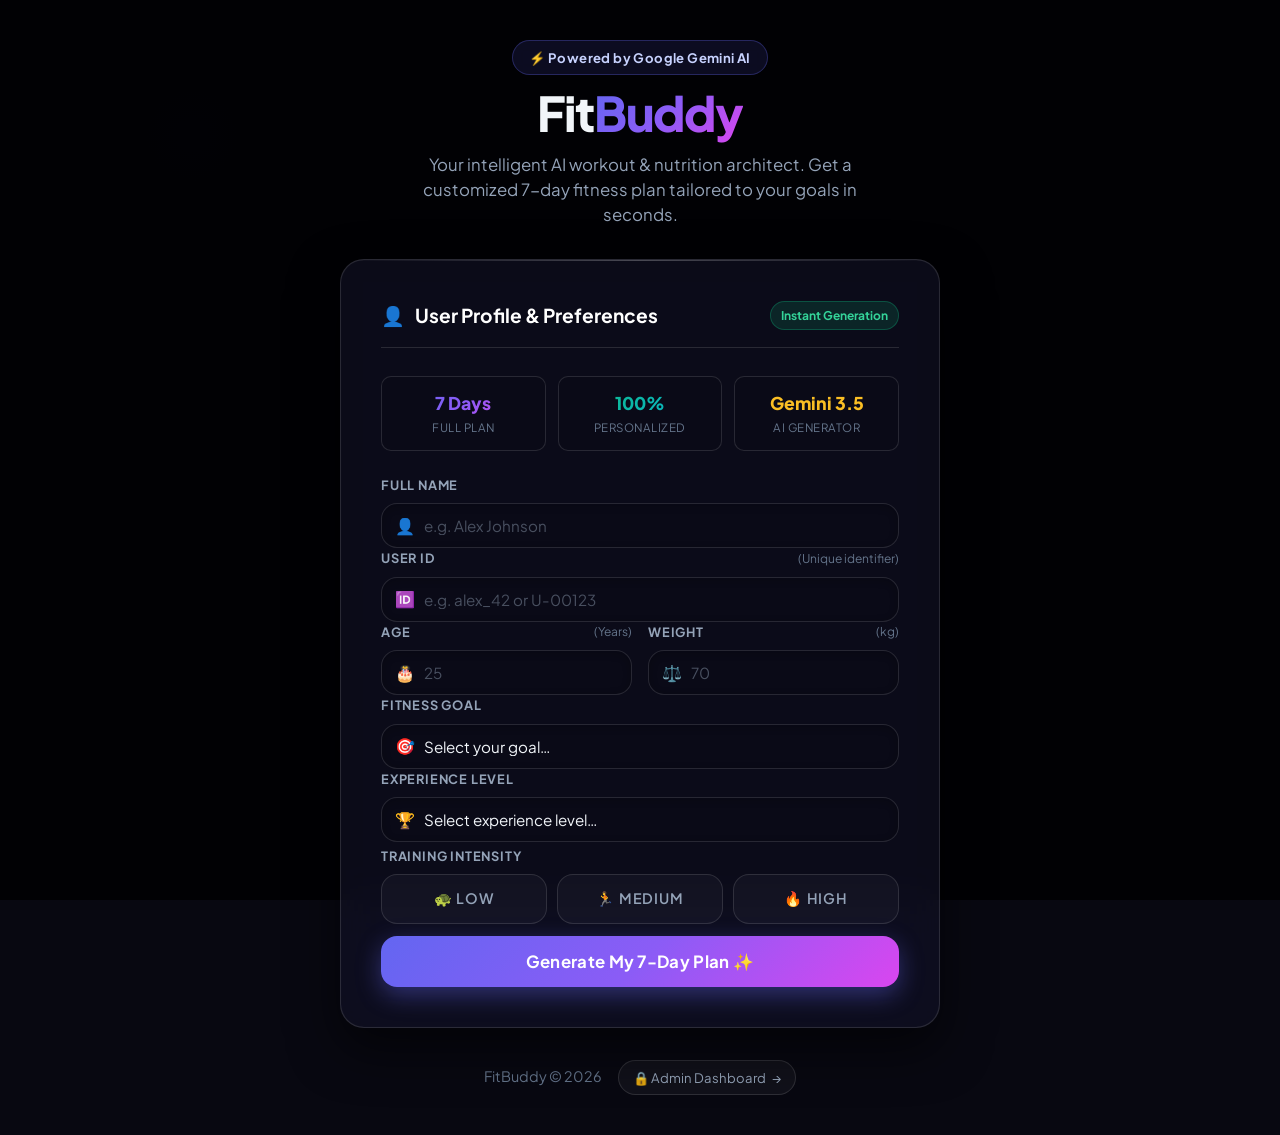
<file: app/templates/index.html>
<!DOCTYPE html>
<html lang="en">
<head>
  <meta charset="UTF-8" />
  <meta name="viewport" content="width=device-width, initial-scale=1.0" />
  <title>FitBuddy &ndash; AI Personal Fitness Trainer</title>
  
  <!-- Fonts: Plus Jakarta Sans & Roboto -->
  <link rel="preconnect" href="https://fonts.googleapis.com" />
  <link rel="preconnect" href="https://fonts.gstatic.com" crossorigin />
  <link href="https://fonts.googleapis.com/css2?family=Plus+Jakarta+Sans:wght@300;400;500;600;700;800&family=Roboto:wght@400;500;700&display=swap" rel="stylesheet" />
  
  <!-- Master Stylesheet -->
  <link rel="stylesheet" href="/static/css/style.css" />

  <style>
    /* Specific Landing Page Layout Adjustments */
    .landing-body {
      display: flex;
      flex-direction: column;
      align-items: center;
      justify-content: center;
      min-height: 100vh;
      padding: 40px 20px;
    }

    .landing-wrapper {
      width: 100%;
      max-width: 600px;
      display: flex;
      flex-direction: column;
      gap: 32px;
    }

    /* Hero Section */
    .hero-header {
      text-align: center;
      display: flex;
      flex-direction: column;
      align-items: center;
      gap: 12px;
    }

    .hero-badge-pill {
      display: inline-flex;
      align-items: center;
      gap: 8px;
      padding: 6px 16px;
      border-radius: var(--radius-full);
      background: rgba(99, 102, 241, 0.12);
      border: 1px solid rgba(99, 102, 241, 0.3);
      color: #c7d2fe;
      font-size: 0.82rem;
      font-weight: 700;
      letter-spacing: 0.4px;
      backdrop-filter: blur(10px);
    }

    .hero-title {
      font-size: 3rem;
      font-weight: 800;
      line-height: 1.1;
      letter-spacing: -1.2px;
    }

    .hero-subtitle {
      font-size: 1.05rem;
      color: var(--text-muted);
      max-width: 480px;
      font-weight: 400;
      line-height: 1.5;
    }

    /* Form Container Header */
    .form-card {
      padding: 40px;
    }

    .form-header {
      display: flex;
      align-items: center;
      justify-content: space-between;
      margin-bottom: 28px;
      padding-bottom: 16px;
      border-bottom: 1px solid var(--border-glass);
    }

    .form-header-title {
      font-size: 1.2rem;
      font-weight: 700;
      color: var(--text-bright);
      display: flex;
      align-items: center;
      gap: 10px;
    }

    .form-header-badge {
      font-size: 0.75rem;
      padding: 4px 10px;
      border-radius: var(--radius-full);
      background: rgba(16, 185, 129, 0.15);
      border: 1px solid rgba(16, 185, 129, 0.3);
      color: #34d399;
      font-weight: 700;
    }

    /* Stat Highlights Row */
    .stat-row {
      display: grid;
      grid-template-columns: repeat(3, 1fr);
      gap: 12px;
      margin-bottom: 24px;
    }

    .stat-box {
      background: rgba(10, 10, 24, 0.4);
      border: 1px solid var(--border-glass);
      border-radius: var(--radius-sm);
      padding: 12px;
      text-align: center;
    }

    .stat-val {
      font-size: 1.1rem;
      font-weight: 800;
      color: #fff;
    }

    .stat-lbl {
      font-size: 0.72rem;
      color: var(--text-dim);
      text-transform: uppercase;
      letter-spacing: 0.5px;
      margin-top: 2px;
    }

    /* Footer / Admin Link */
    .landing-footer {
      text-align: center;
      font-size: 0.9rem;
      color: var(--text-dim);
      display: flex;
      align-items: center;
      justify-content: center;
      gap: 16px;
    }

    .admin-pill-link {
      display: inline-flex;
      align-items: center;
      gap: 6px;
      padding: 6px 14px;
      border-radius: var(--radius-full);
      background: rgba(255, 255, 255, 0.04);
      border: 1px solid var(--border-glass);
      color: var(--text-muted);
      font-size: 0.82rem;
      transition: all 0.2s ease;
    }
    .admin-pill-link:hover {
      background: rgba(99, 102, 241, 0.15);
      border-color: rgba(99, 102, 241, 0.4);
      color: #fff;
    }

    @media (max-width: 540px) {
      .landing-wrapper { gap: 24px; }
      .hero-title { font-size: 2.2rem; }
      .form-card { padding: 24px 20px; }
      .stat-row { grid-template-columns: 1fr; }
    }
  </style>
</head>
<body class="landing-body">

  <div class="landing-wrapper">

    <!-- HERO HEADER -->
    <header class="hero-header" role="banner">
      <div class="hero-badge-pill">
        <span>⚡ Powered by Google Gemini AI</span>
      </div>
      <h1 class="hero-title">
        Fit<span class="gradient-text">Buddy</span>
      </h1>
      <p class="hero-subtitle">
        Your intelligent AI workout &amp; nutrition architect. Get a customized 7-day fitness plan tailored to your goals in seconds.
      </p>
    </header>

    <!-- FORM GLASS CARD -->
    <main role="main">
      <div class="glass-card form-card">
        
        <div class="form-header">
          <div class="form-header-title">
            <span>👤</span> User Profile &amp; Preferences
          </div>
          <span class="form-header-badge">Instant Generation</span>
        </div>

        <!-- STAT HIGHLIGHTS -->
        <div class="stat-row">
          <div class="stat-box">
            <div class="stat-val gradient-text">7 Days</div>
            <div class="stat-lbl">Full Plan</div>
          </div>
          <div class="stat-box">
            <div class="stat-val gradient-text-emerald">100%</div>
            <div class="stat-lbl">Personalized</div>
          </div>
          <div class="stat-box">
            <div class="stat-val" style="color: #fbbf24;">Gemini 3.5</div>
            <div class="stat-lbl">AI Generator</div>
          </div>
        </div>

        <form action="/generate-workout" method="post" id="genForm" novalidate>

          <!-- Full Name -->
          <div class="field">
            <label for="username">Full Name</label>
            <div class="input-wrapper">
              <span class="input-icon">👤</span>
              <input id="username" name="username" type="text"
                     placeholder="e.g. Alex Johnson" required autocomplete="name" />
            </div>
          </div>

          <!-- User ID -->
          <div class="field">
            <label for="user_id">User ID <span class="hint">(Unique identifier)</span></label>
            <div class="input-wrapper">
              <span class="input-icon">🆔</span>
              <input id="user_id" name="user_id" type="text"
                     placeholder="e.g. alex_42 or U-00123" required />
            </div>
          </div>

          <!-- Age & Weight Row -->
          <div class="field-row">
            <div class="field">
              <label for="age">Age <span class="hint">(Years)</span></label>
              <div class="input-wrapper">
                <span class="input-icon">🎂</span>
                <input id="age" name="age" type="number"
                       min="10" max="100" placeholder="25" required />
              </div>
            </div>
            <div class="field">
              <label for="weight">Weight <span class="hint">(kg)</span></label>
              <div class="input-wrapper">
                <span class="input-icon">⚖️</span>
                <input id="weight" name="weight" type="number"
                       step="0.1" min="30" placeholder="70" required />
              </div>
            </div>
          </div>

          <!-- Fitness Goal -->
          <div class="field">
            <label for="goal">Fitness Goal</label>
            <div class="input-wrapper">
              <span class="input-icon">🎯</span>
              <select id="goal" name="goal" required>
                <option value="" disabled selected>Select your goal&hellip;</option>
                <option value="Weight Loss">🔥 Weight Loss</option>
                <option value="Muscle Gain">💪 Muscle Gain</option>
                <option value="Improve Endurance">🏃 Improve Endurance</option>
                <option value="General Fitness">⚡ General Fitness</option>
                <option value="Flexibility &amp; Mobility">🧘 Flexibility &amp; Mobility</option>
              </select>
            </div>
          </div>

          <!-- Experience Level -->
          <div class="field">
            <label for="experience_level">Experience Level</label>
            <div class="input-wrapper">
              <span class="input-icon">🏆</span>
              <select id="experience_level" name="experience_level" required>
                <option value="" disabled selected>Select experience level&hellip;</option>
                <option value="Beginner">🌱 Beginner</option>
                <option value="Intermediate">🚀 Intermediate</option>
                <option value="Advanced">🔥 Advanced</option>
              </select>
            </div>
          </div>

          <!-- Training Intensity -->
          <div class="field" style="margin-top: 4px;">
            <label>Training Intensity</label>
            <div class="pill-group" id="intensityGroup" role="group" aria-label="Training Intensity">
              <label class="pill" data-val="low">
                <input type="radio" name="intensity" value="low" required />
                🐢 Low
              </label>
              <label class="pill" data-val="medium">
                <input type="radio" name="intensity" value="medium" />
                🏃 Medium
              </label>
              <label class="pill" data-val="high">
                <input type="radio" name="intensity" value="high" />
                🔥 High
              </label>
            </div>
          </div>

          <!-- Submit CTA -->
          <button type="submit" class="btn-primary" id="submitBtn" style="margin-top: 12px;">
            <span id="btnLabel">Generate My 7-Day Plan ✨</span>
            <span class="spinner" id="btnSpinner" aria-hidden="true"></span>
          </button>

        </form>

      </div>
    </main>

    <!-- FOOTER & ADMIN ACCESS -->
    <footer class="landing-footer" role="contentinfo">
      <span>FitBuddy &copy; 2026</span>
      <a href="/view-all-users" class="admin-pill-link">
        <span>🔒 Admin Dashboard</span> &rarr;
      </a>
    </footer>

  </div>

  <script src="/static/js/script.js" defer></script>
</body>
</html>
</file>
<file: static/css/style.css>
/* ==========================================================================
   FitBuddy - Modern Dark Glassmorphism Stylesheet
   ========================================================================== */

/* --------------------------------------------------------------------------
   1. Design System & CSS Variables
   -------------------------------------------------------------------------- */
:root {
  /* Color Palette */
  --bg-dark-base: #080811;
  --bg-dark-surface: rgba(18, 18, 36, 0.65);
  --bg-dark-card: rgba(24, 24, 48, 0.7);
  --bg-dark-hover: rgba(255, 255, 255, 0.06);

  --border-glass: rgba(255, 255, 255, 0.12);
  --border-glass-bright: rgba(255, 255, 255, 0.22);
  --border-focus: rgba(99, 102, 241, 0.6);

  --text-main: #f1f5f9;
  --text-muted: #94a3b8;
  --text-dim: #64748b;
  --text-bright: #ffffff;

  /* Neon Gradients */
  --grad-primary: linear-gradient(135deg, #6366f1 0%, #8b5cf6 50%, #d946ef 100%);
  --grad-success: linear-gradient(135deg, #10b981 0%, #06b6d4 100%);
  --grad-accent: linear-gradient(135deg, #f59e0b 0%, #ef4444 100%);
  --grad-cyan: linear-gradient(135deg, #0ea5e9 0%, #3b82f6 100%);
  --grad-glow: radial-gradient(circle at 50% 0%, rgba(99, 102, 241, 0.25), transparent 70%);

  /* Day Accent Gradients (0-6) */
  --day-0-bg: linear-gradient(135deg, rgba(99, 102, 241, 0.22), rgba(139, 92, 246, 0.08));
  --day-0-border: rgba(99, 102, 241, 0.4);
  --day-0-accent: #818cf8;

  --day-1-bg: linear-gradient(135deg, rgba(16, 185, 129, 0.22), rgba(6, 182, 212, 0.08));
  --day-1-border: rgba(16, 185, 129, 0.4);
  --day-1-accent: #34d399;

  --day-2-bg: linear-gradient(135deg, rgba(245, 158, 11, 0.22), rgba(239, 68, 68, 0.08));
  --day-2-border: rgba(245, 158, 11, 0.4);
  --day-2-accent: #fbbf24;

  --day-3-bg: linear-gradient(135deg, rgba(236, 72, 153, 0.22), rgba(168, 85, 247, 0.08));
  --day-3-border: rgba(236, 72, 153, 0.4);
  --day-3-accent: #f472b6;

  --day-4-bg: linear-gradient(135deg, rgba(14, 165, 233, 0.22), rgba(59, 130, 246, 0.08));
  --day-4-border: rgba(14, 165, 233, 0.4);
  --day-4-accent: #38bdf8;

  --day-5-bg: linear-gradient(135deg, rgba(217, 70, 239, 0.22), rgba(139, 92, 246, 0.08));
  --day-5-border: rgba(217, 70, 239, 0.4);
  --day-5-accent: #e879f9;

  --day-6-bg: linear-gradient(135deg, rgba(132, 204, 22, 0.22), rgba(16, 185, 129, 0.08));
  --day-6-border: rgba(132, 204, 22, 0.4);
  --day-6-accent: #a3e635;

  /* Shadows & Blur */
  --glass-blur: blur(20px) saturate(180%);
  --shadow-glass: 0 20px 50px rgba(0, 0, 0, 0.6), 0 0 1px rgba(255, 255, 255, 0.1) inset;
  --shadow-neon: 0 0 25px rgba(99, 102, 241, 0.35);

  /* Font & Spacing */
  --font-family: 'Plus Jakarta Sans', 'Outfit', 'Roboto', -apple-system, BlinkMacSystemFont, sans-serif;
  --radius-sm: 10px;
  --radius-md: 16px;
  --radius-lg: 24px;
  --radius-full: 9999px;
}

/* --------------------------------------------------------------------------
   2. Reset & Base Setup
   -------------------------------------------------------------------------- */
*, *::before, *::after {
  box-sizing: border-box;
  margin: 0;
  padding: 0;
}

html {
  color-scheme: dark;
  scroll-behavior: smooth;
}

body {
  font-family: var(--font-family);
  background-color: var(--bg-dark-base);
  background-image:
    radial-gradient(circle at 15% 15%, rgba(99, 102, 241, 0.15) 0%, transparent 40%),
    radial-gradient(circle at 85% 25%, rgba(217, 70, 239, 0.12) 0%, transparent 40%),
    radial-gradient(circle at 50% 85%, rgba(16, 185, 129, 0.1) 0%, transparent 50%),
    url('/static/images/gym-bg.jpg');
  background-size: cover;
  background-position: center;
  background-attachment: fixed;
  background-blend-mode: overlay;
  color: var(--text-main);
  min-height: 100vh;
  line-height: 1.6;
  -webkit-font-smoothing: antialiased;
  -moz-osx-font-smoothing: grayscale;
}

/* Custom Scrollbar */
::-webkit-scrollbar {
  width: 8px;
  height: 8px;
}
::-webkit-scrollbar-track {
  background: var(--bg-dark-base);
}
::-webkit-scrollbar-thumb {
  background: rgba(255, 255, 255, 0.15);
  border-radius: var(--radius-full);
}
::-webkit-scrollbar-thumb:hover {
  background: rgba(99, 102, 241, 0.5);
}

/* Links & Utilities */
a {
  color: var(--day-0-accent);
  text-decoration: none;
  transition: color 0.2s ease, text-shadow 0.2s ease;
}
a:hover {
  color: #c7d2fe;
  text-shadow: 0 0 8px rgba(129, 140, 248, 0.4);
}

.gradient-text {
  background: var(--grad-primary);
  -webkit-background-clip: text;
  -webkit-text-fill-color: transparent;
  background-clip: text;
}

.gradient-text-emerald {
  background: var(--grad-success);
  -webkit-background-clip: text;
  -webkit-text-fill-color: transparent;
  background-clip: text;
}

/* --------------------------------------------------------------------------
   3. Glassmorphism Components
   -------------------------------------------------------------------------- */
.glass-card {
  background: var(--bg-dark-surface);
  backdrop-filter: var(--glass-blur);
  -webkit-backdrop-filter: var(--glass-blur);
  border: 1px solid var(--border-glass);
  border-radius: var(--radius-lg);
  box-shadow: var(--shadow-glass);
  transition: transform 0.3s ease, border-color 0.3s ease, box-shadow 0.3s ease;
  position: relative;
  overflow: hidden;
}

.glass-card::before {
  content: '';
  position: absolute;
  top: 0; left: 0; right: 0;
  height: 1px;
  background: linear-gradient(90deg, transparent, rgba(255, 255, 255, 0.25), transparent);
  pointer-events: none;
}

.glass-card:hover {
  border-color: rgba(255, 255, 255, 0.2);
}

/* Header Navbar */
.site-header {
  position: sticky;
  top: 0;
  z-index: 100;
  background: rgba(9, 9, 17, 0.75);
  backdrop-filter: blur(16px);
  -webkit-backdrop-filter: blur(16px);
  border-bottom: 1px solid var(--border-glass);
  padding: 16px 28px;
}

.header-inner {
  max-width: 1240px;
  margin: 0 auto;
  display: flex;
  align-items: center;
  justify-content: space-between;
  gap: 16px;
}

.brand-link {
  display: flex;
  align-items: center;
  gap: 10px;
  font-size: 1.35rem;
  font-weight: 800;
  letter-spacing: -0.5px;
  color: #fff;
}
.brand-link:hover {
  text-shadow: none;
}
.brand-icon {
  display: flex;
  align-items: center;
  justify-content: center;
  width: 38px;
  height: 38px;
  background: var(--grad-primary);
  border-radius: 10px;
  box-shadow: 0 4px 14px rgba(99, 102, 241, 0.4);
  font-size: 1.2rem;
}

/* --------------------------------------------------------------------------
   4. Form Elements & Inputs
   -------------------------------------------------------------------------- */
.field {
  display: flex;
  flex-direction: column;
  gap: 8px;
}

.field-row {
  display: grid;
  grid-template-columns: 1fr 1fr;
  gap: 16px;
}

label {
  font-size: 0.8rem;
  font-weight: 700;
  text-transform: uppercase;
  letter-spacing: 0.8px;
  color: var(--text-muted);
  display: flex;
  align-items: center;
  justify-content: space-between;
}

label .hint {
  font-weight: 400;
  font-size: 0.75rem;
  text-transform: none;
  color: var(--text-dim);
  letter-spacing: 0;
}

.input-wrapper {
  position: relative;
  display: flex;
  align-items: center;
}

.input-wrapper .input-icon {
  position: absolute;
  left: 14px;
  font-size: 1rem;
  color: var(--text-dim);
  pointer-events: none;
  transition: color 0.2s ease;
}

input[type="text"],
input[type="number"],
select,
textarea {
  width: 100%;
  background: rgba(10, 10, 24, 0.6);
  border: 1px solid var(--border-glass);
  border-radius: var(--radius-md);
  padding: 12px 16px 12px 42px;
  font-family: inherit;
  font-size: 0.95rem;
  color: var(--text-main);
  outline: none;
  transition: all 0.25s cubic-bezier(0.4, 0, 0.2, 1);
  box-shadow: 0 2px 8px rgba(0, 0, 0, 0.2) inset;
}

.no-icon-input {
  padding-left: 16px !important;
}

input::placeholder,
textarea::placeholder {
  color: rgba(148, 163, 184, 0.45);
}

input:focus,
select:focus,
textarea:focus {
  background: rgba(15, 15, 35, 0.85);
  border-color: var(--border-focus);
  box-shadow: 0 0 0 4px rgba(99, 102, 241, 0.2), 0 4px 12px rgba(0,0,0,0.3);
}

input:focus ~ .input-icon,
select:focus ~ .input-icon {
  color: var(--day-0-accent);
}

select {
  cursor: pointer;
  appearance: none;
  background-image: url("data:image/svg+xml,%3Csvg xmlns='http://www.w3.org/2000/svg' fill='none' viewBox='0 0 24 24' stroke='%252394a3b8'%3E%3Cpath stroke-linecap='round' stroke-linejoin='round' stroke-width='2' d='M19 9l-7 7-7-7'%3E%3C/path%3E%3C/svg%3E");
  background-repeat: no-repeat;
  background-position: right 14px center;
  background-size: 16px;
  padding-right: 40px;
}

select option {
  background: #121226;
  color: #f1f5f9;
  padding: 10px;
}

/* --------------------------------------------------------------------------
   5. Custom Intensity Pills
   -------------------------------------------------------------------------- */
.pill-group {
  display: grid;
  grid-template-columns: repeat(3, 1fr);
  gap: 10px;
}

.pill {
  display: flex;
  align-items: center;
  justify-content: center;
  gap: 8px;
  padding: 12px 14px;
  border-radius: var(--radius-md);
  border: 1px solid var(--border-glass);
  background: rgba(255, 255, 255, 0.03);
  color: var(--text-muted);
  font-size: 0.9rem;
  font-weight: 600;
  cursor: pointer;
  user-select: none;
  transition: all 0.25s cubic-bezier(0.4, 0, 0.2, 1);
  position: relative;
  overflow: hidden;
}

.pill:hover {
  border-color: rgba(129, 140, 248, 0.5);
  background: rgba(99, 102, 241, 0.08);
  color: #fff;
  transform: translateY(-2px);
}

.pill.selected {
  border-color: #818cf8;
  background: linear-gradient(135deg, rgba(99, 102, 241, 0.3), rgba(139, 92, 246, 0.2));
  color: #fff;
  box-shadow: 0 4px 20px rgba(99, 102, 241, 0.35), 0 0 1px #fff inset;
}

.pill input {
  position: absolute;
  opacity: 0;
  width: 0;
  height: 0;
}

/* --------------------------------------------------------------------------
   6. Buttons & Actions
   -------------------------------------------------------------------------- */
.btn-primary {
  width: 100%;
  padding: 15px 24px;
  background: var(--grad-primary);
  border: none;
  border-radius: var(--radius-md);
  color: #fff;
  font-family: inherit;
  font-size: 1.05rem;
  font-weight: 700;
  letter-spacing: 0.3px;
  cursor: pointer;
  display: flex;
  align-items: center;
  justify-content: center;
  gap: 12px;
  transition: all 0.25s cubic-bezier(0.4, 0, 0.2, 1);
  box-shadow: 0 8px 25px rgba(99, 102, 241, 0.4);
  position: relative;
  overflow: hidden;
}

.btn-primary::after {
  content: '';
  position: absolute;
  top: 0; left: -100%;
  width: 100%; height: 100%;
  background: linear-gradient(90deg, transparent, rgba(255, 255, 255, 0.25), transparent);
  transition: left 0.6s ease;
}

.btn-primary:hover {
  transform: translateY(-2px);
  box-shadow: 0 12px 30px rgba(99, 102, 241, 0.55);
}

.btn-primary:hover::after {
  left: 100%;
}

.btn-primary:active {
  transform: translateY(0);
}

.btn-primary:disabled {
  opacity: 0.6;
  cursor: wait;
  transform: none;
  box-shadow: none;
}

.btn-emerald {
  background: var(--grad-success);
  box-shadow: 0 8px 25px rgba(16, 185, 129, 0.4);
}

.btn-emerald:hover {
  box-shadow: 0 12px 30px rgba(16, 185, 129, 0.55);
}

/* Badges */
.badge {
  display: inline-flex;
  align-items: center;
  gap: 6px;
  padding: 4px 14px;
  border-radius: var(--radius-full);
  font-size: 0.78rem;
  font-weight: 700;
  letter-spacing: 0.3px;
  white-space: nowrap;
}

.badge-purple {
  background: rgba(99, 102, 241, 0.18);
  color: #a5b4fc;
  border: 1px solid rgba(99, 102, 241, 0.35);
}

.badge-emerald {
  background: rgba(16, 185, 129, 0.18);
  color: #34d399;
  border: 1px solid rgba(16, 185, 129, 0.35);
}

.badge-amber {
  background: rgba(245, 158, 11, 0.18);
  color: #fbbf24;
  border: 1px solid rgba(245, 158, 11, 0.35);
}

/* Spinner */
.spinner {
  width: 20px;
  height: 20px;
  border: 2.5px solid rgba(255, 255, 255, 0.3);
  border-top-color: #ffffff;
  border-radius: 50%;
  animation: spin 0.7s linear infinite;
  display: none;
}
.spinner.visible {
  display: inline-block;
}
@keyframes spin {
  to { transform: rotate(360deg); }
}

/* --------------------------------------------------------------------------
   7. Specific Page Layouts & Day Cards
   -------------------------------------------------------------------------- */
/* Day Cards (Result Page) */
.plan-grid {
  display: grid;
  grid-template-columns: repeat(auto-fill, minmax(320px, 1fr));
  gap: 24px;
}

.day-card {
  border-radius: var(--radius-lg);
  padding: 24px;
  display: flex;
  flex-direction: column;
  gap: 16px;
  backdrop-filter: blur(16px);
  -webkit-backdrop-filter: blur(16px);
  transition: all 0.3s cubic-bezier(0.4, 0, 0.2, 1);
  box-shadow: 0 10px 30px rgba(0, 0, 0, 0.3);
  position: relative;
  overflow: hidden;
}

.day-card:hover {
  transform: translateY(-6px);
  box-shadow: 0 18px 40px rgba(0, 0, 0, 0.5);
}

.dc-0 { background: var(--day-0-bg); border: 1px solid var(--day-0-border); }
.dc-1 { background: var(--day-1-bg); border: 1px solid var(--day-1-border); }
.dc-2 { background: var(--day-2-bg); border: 1px solid var(--day-2-border); }
.dc-3 { background: var(--day-3-bg); border: 1px solid var(--day-3-border); }
.dc-4 { background: var(--day-4-bg); border: 1px solid var(--day-4-border); }
.dc-5 { background: var(--day-5-bg); border: 1px solid var(--day-5-border); }
.dc-6 { background: var(--day-6-bg); border: 1px solid var(--day-6-border); }

.day-header {
  display: flex;
  align-items: center;
  justify-content: space-between;
  padding-bottom: 12px;
  border-bottom: 1px solid rgba(255, 255, 255, 0.08);
}

.day-title-badge {
  font-size: 0.85rem;
  font-weight: 800;
  text-transform: uppercase;
  letter-spacing: 1.2px;
}
.dc-0 .day-title-badge { color: var(--day-0-accent); }
.dc-1 .day-title-badge { color: var(--day-1-accent); }
.dc-2 .day-title-badge { color: var(--day-2-accent); }
.dc-3 .day-title-badge { color: var(--day-3-accent); }
.dc-4 .day-title-badge { color: var(--day-4-accent); }
.dc-5 .day-title-badge { color: var(--day-5-accent); }
.dc-6 .day-title-badge { color: var(--day-6-accent); }

.day-focus-pill {
  font-size: 0.78rem;
  font-weight: 700;
  padding: 4px 12px;
  border-radius: var(--radius-full);
  background: rgba(255, 255, 255, 0.1);
  color: #fff;
  border: 1px solid rgba(255, 255, 255, 0.15);
}

/* Exercises Sub-list */
.exercise-list {
  list-style: none;
  display: flex;
  flex-direction: column;
  gap: 10px;
}

.exercise-item {
  display: flex;
  align-items: flex-start;
  gap: 10px;
  background: rgba(10, 10, 24, 0.4);
  padding: 10px 14px;
  border-radius: var(--radius-sm);
  border: 1px solid rgba(255, 255, 255, 0.05);
}

.exercise-bullet {
  font-size: 1rem;
  line-height: 1;
  margin-top: 2px;
}

.exercise-info {
  display: flex;
  flex-direction: column;
  gap: 2px;
}

.exercise-name {
  font-size: 0.92rem;
  font-weight: 700;
  color: var(--text-bright);
}

.exercise-detail {
  font-size: 0.8rem;
  color: var(--text-muted);
}

/* Refinement Chips */
.chip-group {
  display: flex;
  flex-wrap: wrap;
  gap: 8px;
  margin-top: 10px;
}

.chip {
  padding: 6px 14px;
  border-radius: var(--radius-full);
  background: rgba(255, 255, 255, 0.05);
  border: 1px solid var(--border-glass);
  font-size: 0.82rem;
  color: var(--text-muted);
  cursor: pointer;
  transition: all 0.2s ease;
  user-select: none;
}

.chip:hover {
  background: rgba(99, 102, 241, 0.18);
  border-color: rgba(99, 102, 241, 0.4);
  color: #fff;
  transform: translateY(-1px);
}

/* Responsive Media Queries */
@media (max-width: 768px) {
  .field-row {
    grid-template-columns: 1fr;
  }
  .pill-group {
    grid-template-columns: 1fr;
  }
  .plan-grid {
    grid-template-columns: 1fr;
  }
  .header-inner {
    flex-direction: column;
    align-items: flex-start;
  }
}
</file>
